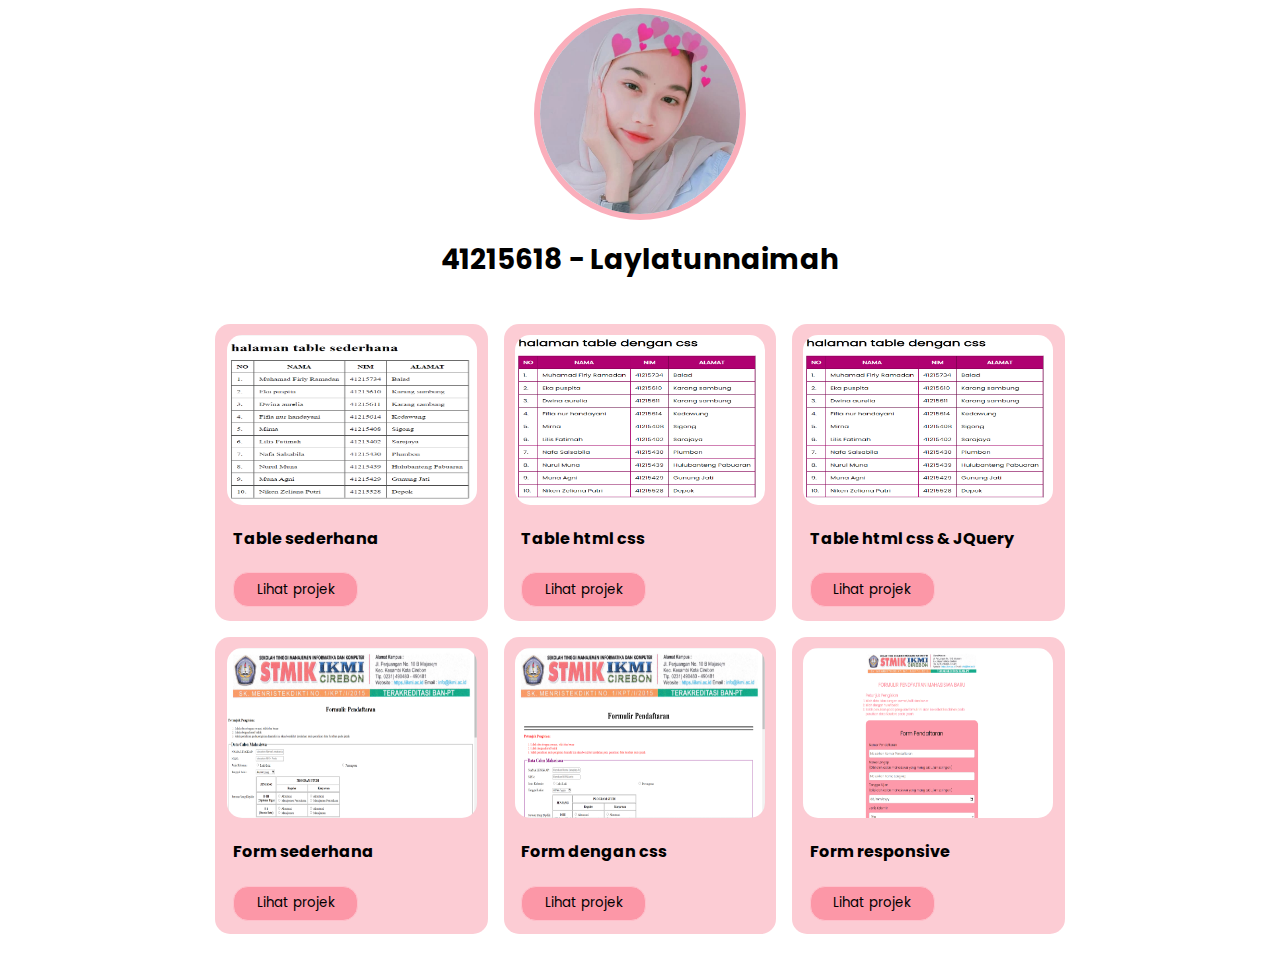
<file: index.html>
<!DOCTYPE html>
<html lang="en">
<head>
  <meta charset="UTF-8">
  <meta http-equiv="X-UA-Compatible" content="IE=edge">
  <meta name="viewport" content="width=device-width, initial-scale=1.0">
  <title>Laylatunnaimah</title>
  <link href='https://fonts.googleapis.com/css?family=Poppins' rel='stylesheet'>
  <style>
    *{
       font-family: "Poppins";
    }
    .pembungkus{
      display: flex;
      align-items: center;
      flex-direction: column;
      text-align: center;
      justify-content: space-evenly;
    }
    .profile{
      width: 200px;
      height: 200px;
      border-radius: 50%;
      border: 6px solid rgb(250, 174, 187);
      object-fit: cover;
    }
    h1{
      font-family: "Poppins";
      font-size: 28px;
    }
    .bungkus{
      width: 90%;
      height: auto;
      padding: 1rem;
      display: flex;
      align-items: center;
      justify-content: center;
      flex-wrap: wrap;
    }

    .kartu{
      width: 250px;
      height: 275px;
      background-color: rgba(250, 174, 187, 0.636);
      /* flex: 1 0 18%; */
      border-radius: 15px;
      padding: 0.7rem;
      margin: 8px;
    }
    .gambar-projek{
      width: 100%;
      height: 170px;
      border-radius: 15px;
      overflow: hidden;
      object-fit: cover;
    
    }
    .gambar-projek img:hover{
      rotate: 10deg;
      scale: 120%;
    }
    .gambar-projek img{
      width: 100%;
      height: 170px;
      transition: all;
      transition-duration: 500ms;
    }

    .body{
      width: 100%;
      padding: 0 0.4rem 0 0.4rem;
      display: block;
      text-align: left;
      
    }

    .body button {
      width: 50%;
      border-radius: 15px ;
      height: 35px;
      border: 1px solid pink;
      background-color: rgb(252, 151, 167);
    }

    .body button:hover{
      background-color: rgb(245, 131, 150);
    }
    
    </style>
</head>
<body>
  <div class="pembungkus">
    <img class="profile" src="./image.jpeg" alt="image">
    <h1>41215618 - Laylatunnaimah</h1>
    <div class="bungkus">
      <div class="kartu">
        <div class="gambar-projek">
          <img src="./img/table_sederhana.png" alt="">
        </div>
        <div class="body">
          <h4 align="left">
            Table sederhana
          </h4>
          <button onclick="document.location.href = './p03/table.html'">Lihat projek</button>
        </div>
      </div>
      <div class="kartu">
        <div class="gambar-projek">
          <img src="./img/table_css.png" alt="">
        </div>
        <div class="body">
          <h4 align="left">
            Table html css
          </h4>
          <button onclick="document.location.href = './p03/table_css.html'">Lihat projek</button>
        </div>
      </div>
      <div class="kartu">
        <div class="gambar-projek">
          <img src="./img/table_css.png" alt="">
        </div>
        <div class="body">
          <h4 align="left">
            Table html css & JQuery
          </h4>
          <button onclick="document.location.href = './p03/table_jquery.html'">Lihat projek</button>
        </div>
      </div>
      <div class="kartu">
        <div class="gambar-projek">
          <img src="./img/form_sederhana.png" alt="">
        </div>
        <div class="body">
          <h4 align="left">
            Form sederhana
          </h4>
          <button onclick="document.location.href = './p04/form.html'">Lihat projek</button>
        </div>
      </div>
      <div class="kartu">
        <div class="gambar-projek">
          <img src="./img/form_css.png" alt="">
        </div>
        <div class="body">
          <h4 align="left">
            Form dengan css
          </h4>
          <button onclick="document.location.href = './p04/form_css.html'">Lihat projek</button>
        </div>
      </div>
      <div class="kartu">
        <div class="gambar-projek">
          <img src="./img/form_responsive.png" alt="">
        </div>
        <div class="body">
          <h4 align="left">
            Form responsive
          </h4>
          <button onclick="document.location.href = './p04/form_responsive.html'">Lihat projek</button>
        </div>
      </div>
    </div>
  </div>
</body>
</html>
</file>
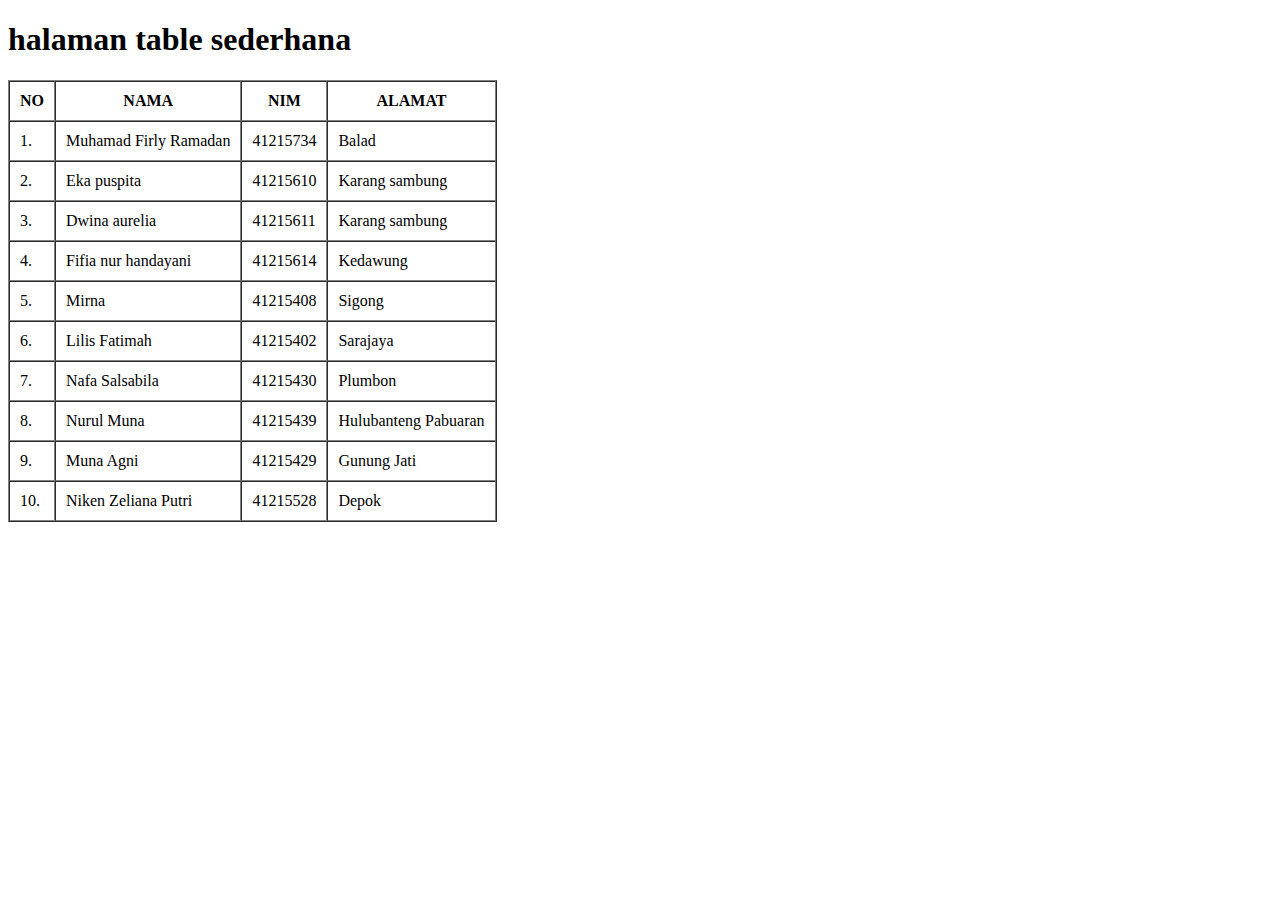
<file: p03/table.html>
<!DOCTYPE html>
<html lang="en">
<head>
    <meta charset="UTF-8">
    <meta http-equiv="X-UA-Compatible" content="IE=edge">
    <meta name="viewport" content="width=device-width, initial-scale=1.0">
    <title>Document</title>
</head>
<body>
    <h1>halaman table sederhana</h1>
    <table border="1" cellpadding="10" cellspacing="0">
        <tr>
            <th>NO</th>
            <th>NAMA</th>
            <th>NIM</th>
            <th>ALAMAT</th>
        </tr>
        <tr>
            <td>1.</td>
            <td>Muhamad Firly Ramadan</td>
            <td>41215734</td>
            <td>Balad</td>
        </tr>
        <tr>
            <td>2.</td>
            <td>Eka puspita</td>
            <td>41215610</td>
            <td>Karang sambung</td>
        </tr>
        <tr>
            <td>3.</td>
            <td>Dwina aurelia</td>
            <td>41215611</td>
            <td>Karang sambung</td>
        </tr>
        <tr>
            <td>4.</td>
            <td>Fifia nur handayani</td>
            <td>41215614</td>
            <td>Kedawung</td>
        </tr>
        <tr>
            <td>5.</td>
            <td>Mirna</td>
            <td>41215408</td>
            <td>Sigong</td>
        </tr>
        <tr>
            <td>6.</td>
            <td>Lilis Fatimah</td>
            <td>41215402</td>
            <td>Sarajaya</td>
        </tr>
        <tr>
            <td>7.</td>
            <td>Nafa Salsabila</td>
            <td>41215430</td>
            <td>Plumbon</td>
        </tr>
        <tr>
            <td>8.</td>
            <td>Nurul Muna</td>
            <td>41215439</td>
            <td>Hulubanteng Pabuaran</td>
        </tr>
        <tr>
            <td>9.</td>
            <td>Muna Agni</td>
            <td>41215429</td>
            <td>Gunung Jati</td>
        </tr>
        <tr>
            <td>10.</td>
            <td>Niken Zeliana Putri</td>
            <td>41215528</td>
            <td>Depok</td>
        </tr>
    </table>
</body>
</html>
</file>
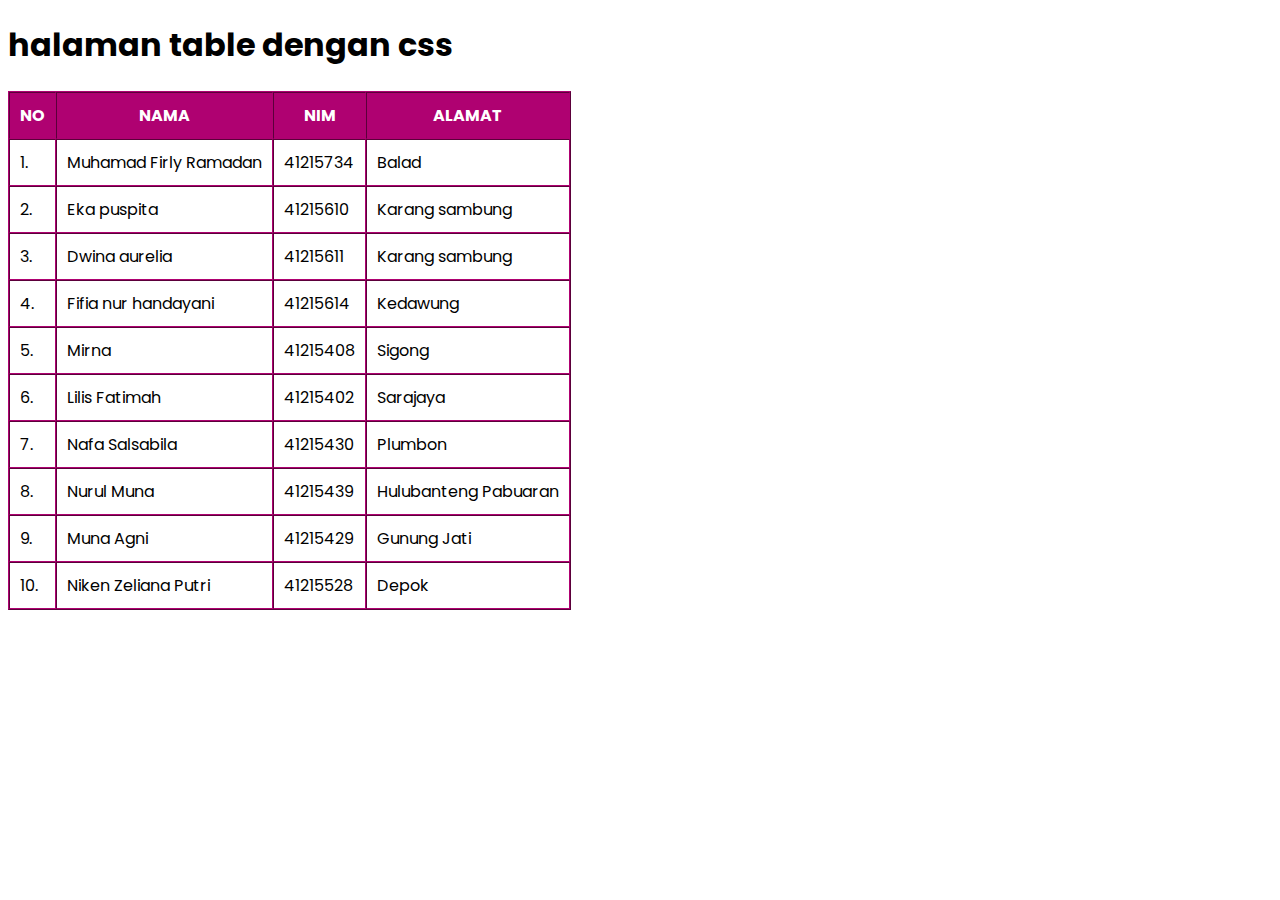
<file: p03/table_css.html>
<!DOCTYPE html>
<html lang="en">
<head>
    <meta charset="UTF-8">
    <meta http-equiv="X-UA-Compatible" content="IE=edge">
    <meta name="viewport" content="width=device-width, initial-scale=1.0">
    <title>Document</title>
    <link href='https://fonts.googleapis.com/css?family=Poppins' rel='stylesheet'>
    <style>
        th{
            background-color: #AF0171;
            color:white;
        }
        td:hover{
            background-color: #EEE3CB;
            cursor: pointer;
            user-select: none;
        }
        body{
            font-family: "Poppins";
        }
        table{
            border-color: #AF0171;
        }
    </style>
</head>
<body>
    <h1>halaman table dengan css</h1>
    <table border="1" cellpadding="10" cellspacing="0">
        <tr>
            <th>NO</th>
            <th>NAMA</th>
            <th>NIM</th>
            <th>ALAMAT</th>
        </tr>
        <tr>
            <td>1.</td>
            <td>Muhamad Firly Ramadan</td>
            <td>41215734</td>
            <td>Balad</td>
        </tr>
        <tr>
            <td>2.</td>
            <td>Eka puspita</td>
            <td>41215610</td>
            <td>Karang sambung</td>
        </tr>
        <tr>
            <td>3.</td>
            <td>Dwina aurelia</td>
            <td>41215611</td>
            <td>Karang sambung</td>
        </tr>
        <tr>
            <td>4.</td>
            <td>Fifia nur handayani</td>
            <td>41215614</td>
            <td>Kedawung</td>
        </tr>
        <tr>
            <td>5.</td>
            <td>Mirna</td>
            <td>41215408</td>
            <td>Sigong</td>
        </tr>
        <tr>
            <td>6.</td>
            <td>Lilis Fatimah</td>
            <td>41215402</td>
            <td>Sarajaya</td>
        </tr>
        <tr>
            <td>7.</td>
            <td>Nafa Salsabila</td>
            <td>41215430</td>
            <td>Plumbon</td>
        </tr>
        <tr>
            <td>8.</td>
            <td>Nurul Muna</td>
            <td>41215439</td>
            <td>Hulubanteng Pabuaran</td>
        </tr>
        <tr>
            <td>9.</td>
            <td>Muna Agni</td>
            <td>41215429</td>
            <td>Gunung Jati</td>
        </tr>
        <tr>
            <td>10.</td>
            <td>Niken Zeliana Putri</td>
            <td>41215528</td>
            <td>Depok</td>
        </tr>
    </table>
</body>
</html>
</file>
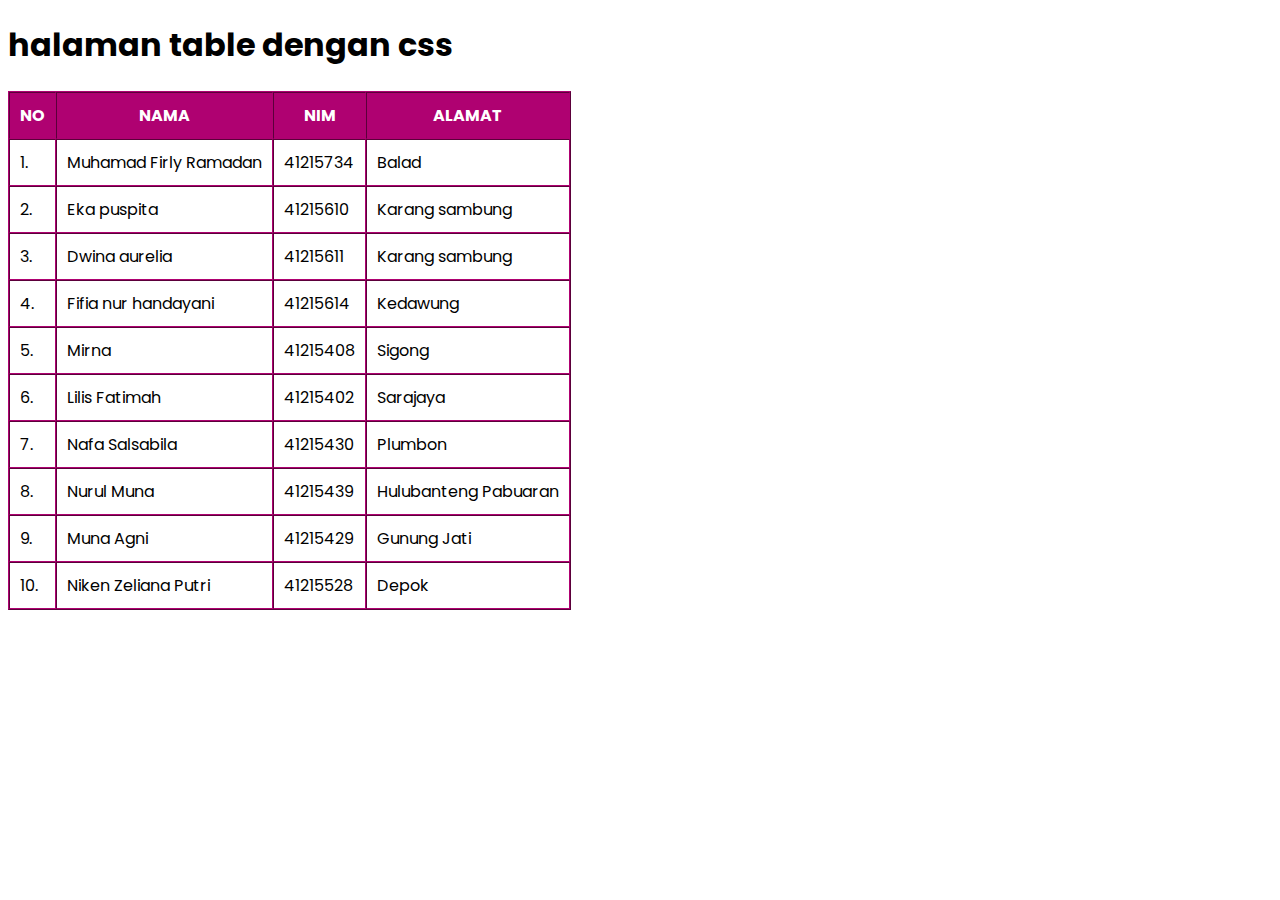
<file: p03/table_jquery.html>
<!DOCTYPE html>
<html lang="en">
<head>
    <meta charset="UTF-8">
    <meta http-equiv="X-UA-Compatible" content="IE=edge">
    <meta name="viewport" content="width=device-width, initial-scale=1.0">
    <title>Document</title>
    <link href='https://fonts.googleapis.com/css?family=Poppins' rel='stylesheet'>
    <style>
        th{
            background-color: #AF0171;
            color:white;
        }
        td:hover{
            background-color: #EEE3CB;
            cursor: pointer;
            user-select: none;
        }
        body{
            font-family: "Poppins";
        }
        table{
            border-color: #AF0171;
        }
    </style>
</head>
<body>
    <h1>halaman table dengan css</h1>
    <table border="1" cellpadding="10" cellspacing="0">
        <tr>
            <th>NO</th>
            <th>NAMA</th>
            <th>NIM</th>
            <th>ALAMAT</th>
        </tr>
        <tr>
            <td>1.</td>
            <td>Muhamad Firly Ramadan</td>
            <td>41215734</td>
            <td>Balad</td>
        </tr>
        <tr>
            <td>2.</td>
            <td>Eka puspita</td>
            <td>41215610</td>
            <td>Karang sambung</td>
        </tr>
        <tr>
            <td>3.</td>
            <td>Dwina aurelia</td>
            <td>41215611</td>
            <td>Karang sambung</td>
        </tr>
        <tr>
            <td>4.</td>
            <td>Fifia nur handayani</td>
            <td>41215614</td>
            <td>Kedawung</td>
        </tr>
        <tr>
            <td>5.</td>
            <td>Mirna</td>
            <td>41215408</td>
            <td>Sigong</td>
        </tr>
        <tr>
            <td>6.</td>
            <td>Lilis Fatimah</td>
            <td>41215402</td>
            <td>Sarajaya</td>
        </tr>
        <tr>
            <td>7.</td>
            <td>Nafa Salsabila</td>
            <td>41215430</td>
            <td>Plumbon</td>
        </tr>
        <tr>
            <td>8.</td>
            <td>Nurul Muna</td>
            <td>41215439</td>
            <td>Hulubanteng Pabuaran</td>
        </tr>
        <tr>
            <td>9.</td>
            <td>Muna Agni</td>
            <td>41215429</td>
            <td>Gunung Jati</td>
        </tr>
        <tr>
            <td>10.</td>
            <td>Niken Zeliana Putri</td>
            <td>41215528</td>
            <td>Depok</td>
        </tr>
    </table>
    <script src="https://code.jquery.com/jquery-3.6.1.slim.min.js" integrity="sha256-w8CvhFs7iHNVUtnSP0YKEg00p9Ih13rlL9zGqvLdePA=" crossorigin="anonymous"></script>
    <script>
        $(document).ready(function(){
            $("td").click(function(){
                let isi=$(this).text()
                alert(isi)

                let yakin=confirm("apakah kamu ingin mengedit data ini?")
                if(!yakin){
                    alert("anda tidak ingin mengeditnya,terimakasih")
                    return false
                }
                let isibaru=prompt("masukkan isi baru")
                if(isibaru==""|| isibaru==null){
                    alert("inputan tidak boleh kosong")
                    return false
                }

                isi=isibaru
                alert("sukses update data")
            })
        })
    </script>
</body>
</html>
</file>
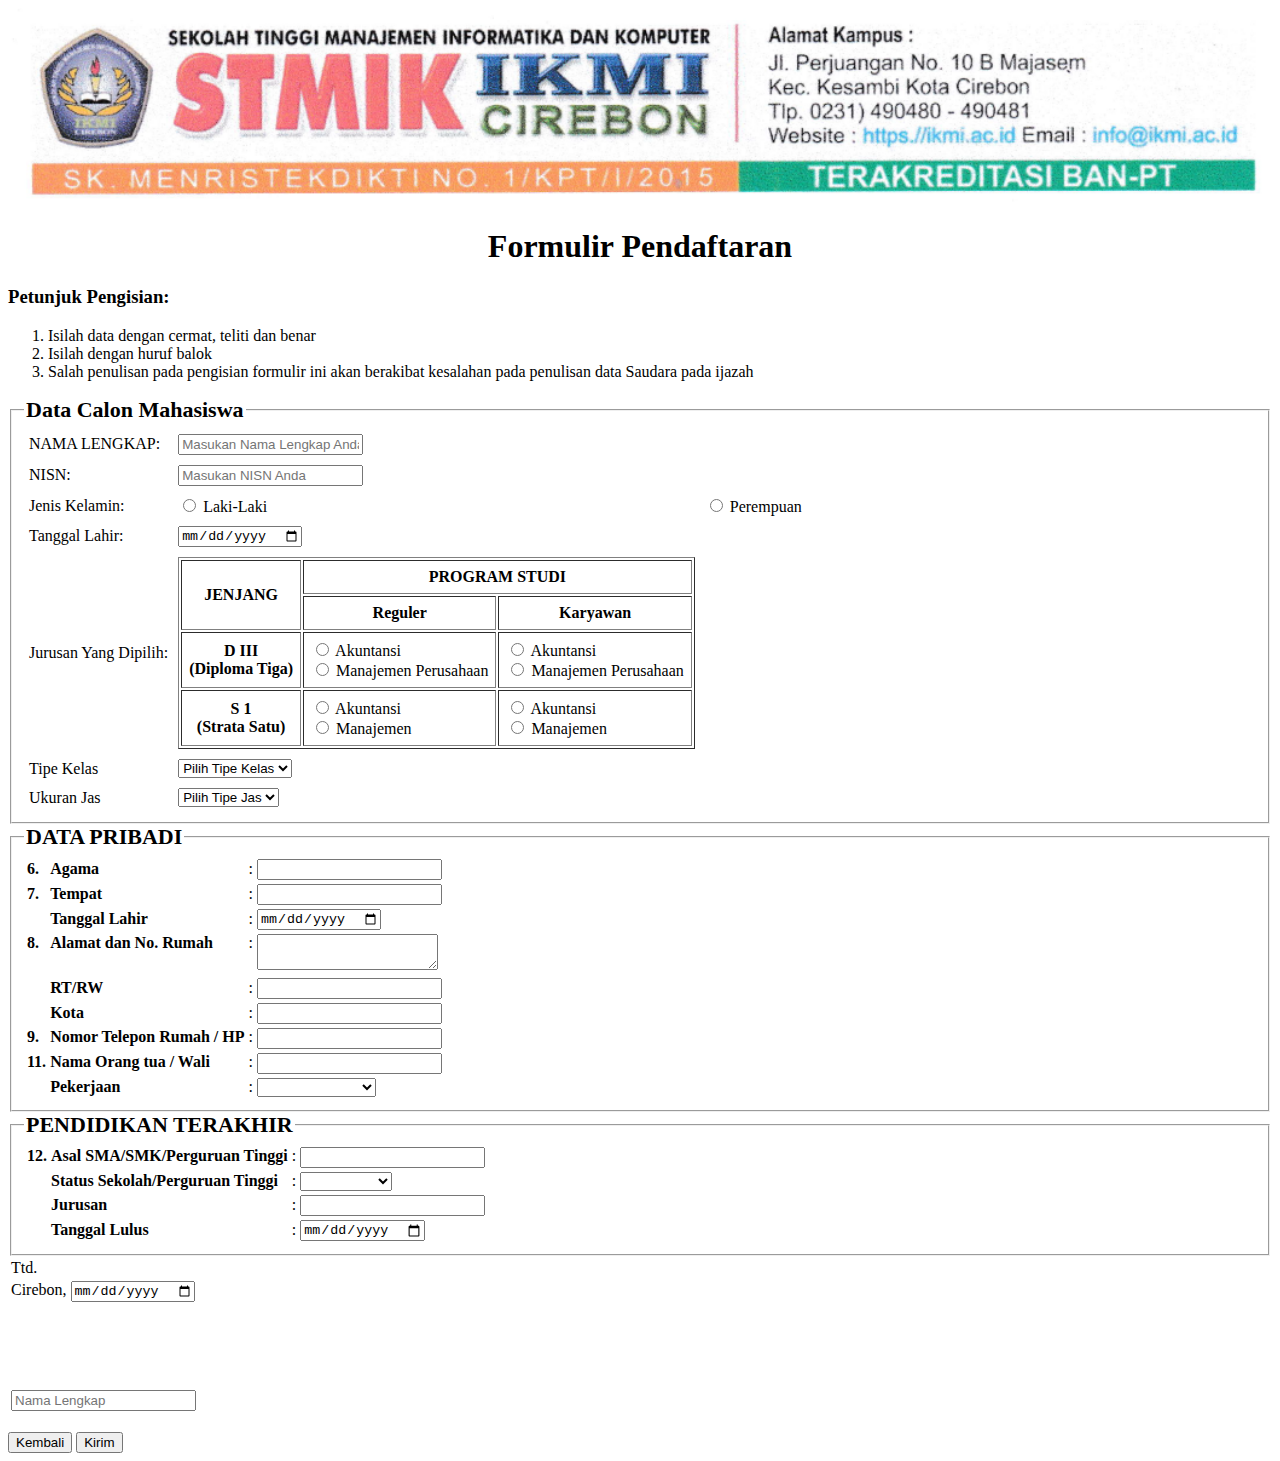
<file: p04/form.html>
<!DOCTYPE html>
<html lang="en">
<head>
    <meta charset="UTF-8">
    <meta http-equiv="X-UA-Compatible" content="IE=edge">
    <meta name="viewport" content="width=device-width, initial-scale=1.0">
    <title>Document</title>
    <style>
        img{
            width: 100%;
        }
        legend{
            font-weight: bold;
            font-size: 22px;
        }
    </style>
</head>
<body>
    <img src="./logo ikmi.png" alt="">
    <h1 align="center">Formulir Pendaftaran</h1>
    <h3>Petunjuk Pengisian:</h3>
    <ol>
		<li>Isilah data dengan cermat, teliti dan benar</li>
		<li>Isilah dengan huruf balok</li>
		<li>Salah penulisan pada pengisian formulir ini akan berakibat kesalahan pada penulisan data Saudara pada ijazah</li>
	</ol>
    <fieldset>
        <legend>Data Calon Mahasiswa</legend>
        <table cellpadding="5" border="0" cellspacing="0">
            <tr>
                <td>NAMA LENGKAP:</td>
                <td>
                    <input placeholder="Masukan Nama Lengkap Anda" type="text" name="" id="">
                </td>
            </tr>
            <tr>
                <td>NISN:</td>
                <td>
                    <input placeholder="Masukan NISN Anda" type="text" name="" id="">
                </td>
            </tr>
            <tr>
                <td>Jenis Kelamin:</td>
                <td>
                    <input type="radio" name="" id="">
                    <label for="Laki-Laki">Laki-Laki</label>
                </td>
                <td>
                    <input type="radio" name="" id="">
                    <label for="Perempuan">Perempuan</label>
                </td>
            </tr>
            <tr>
                <td>Tanggal Lahir:</td>
                <td>
                    <input type="date" name="" id="">
                </td>
            </tr>
            <tr>
                <td>Jurusan Yang Dipilih:</td>
                <td>
                    <table border="1" cellpadding="7">
                        <thead>
                            <tr>
                                <th rowspan="2">JENJANG</th>
                                <th colspan="2">PROGRAM STUDI</th>
                            </tr>
                            <tr>
                                <th>Reguler</th>
                                <th>Karyawan</th>
                            </tr>
                        </thead>
                        <tbody>
                            <tr>
                                <th>
                                    D III <br>
                                    (Diploma Tiga)
                                </th>
                                <td>
                                    <input type="radio" name="jenjang" value="Akuntansi Reguler D3"> Akuntansi <br>
                                    <input type="radio" name="jenjang" value="Manajemen Perusahaan Reguler D3"> Manajemen Perusahaan
                                </td>
                                <td>
                                    <input type="radio" name="jenjang" value="Akuntansi Karyawan D3"> Akuntansi <br>
                                    <input type="radio" name="jenjang" value="Manajemen Perusahaan Karyawan D3"> Manajemen Perusahaan
                                </td>
                            </tr>
                            <tr>
                                <th>
                                    S 1 <br>
                                    (Strata Satu)
                                </th>
                                <td>
                                    <input type="radio" name="jenjang" value="Akuntansi Reguler S1"> Akuntansi <br>
                                    <input type="radio" name="jenjang" value="Manajemen Reguler S1"> Manajemen
                                </td>
                                <td>
                                    <input type="radio" name="jenjang" value="Akuntansi Karyawan S1 "> Akuntansi <br>
                                    <input type="radio" name="jenjang" value="Manajemen Karyawan S1 "> Manajemen
                                </td>
                            </tr>
                        </tbody>
                    </table>
                </td>
            </tr>
            <tr>
                <td>Tipe Kelas</td>
                <td>
                    <select name="" id="">
                        <option value="0">Pilih Tipe Kelas</option>
                        <option value="Pagi">Pagi</option>
                        <option value="Sore">Sore</option>
                    </select>
                </td>
            </tr>
            <tr>
                <td>Ukuran Jas</td>
                <td>
                    <select name="" id="">
                        <option value="0">Pilih Tipe Jas</option>
                        <option value="S">S</option>
                        <option value="M">M</option>
                        <option value="L">L</option>
                        <option value="XL">XL</option>
                        <option value="XXL">XXL</option>
                    </select>
                </td>
            </tr>
        </table>
    </fieldset>
    <fieldset>
        <legend><b>DATA PRIBADI</b></legend>
        <table>
            <tbody><tr>
                <th align="left" width="5">6.</th>
                <th align="left">Agama</th>
                <td>:</td>
                <td><input type="text" name="agama" maxlength="14"></td>
            </tr>
            <tr>
                <th align="left">7.</th>
                <th align="left">Tempat</th>
                <td>:</td>
                <td><input type="text" name="tempat_lahir" maxlength="14"></td>
            </tr>
            <tr>
                <th></th>
                <th align="left">Tanggal Lahir</th>
                <td>:</td>
                <td><input type="date" name="tanggal_lahir"></td>
            </tr>
            <tr>
                <th align="left" valign="top">8.</th>
                <th align="left" valign="top">Alamat dan No. Rumah</th>
                <td valign="top">:</td>
                <td><textarea name="alamat"></textarea></td>
            </tr>
            <tr>
                <th></th>
                <th align="left">RT/RW</th>
                <td>:</td>
                <td><input type="text" name="rtrw" maxlength="10"></td>
            </tr>
            <tr>
                <th></th>
                <th align="left">Kota</th>
                <td>:</td>
                <td><input type="text" name="kota" maxlength="6"></td>
            </tr>
           
            <tr>
                <th align="left" valign="top">9.</th>
                <th align="left" valign="top">Nomor Telepon Rumah / HP</th>
                <td valign="top">:</td>
                <td valign="top"><input type="text" name="no_telp" maxlength="15"></td>
            </tr>
        
        
            <tr>
                <th align="left" valign="top">11.</th>
                <th align="left" valign="top">Nama Orang tua / Wali</th>
                <td valign="top">:</td>
                <td valign="top"><input type="text" name="namaOrtuWali" maxlength="30"></td>
            </tr>
            <tr>
                <th></th>
                <th align="left" valign="top">Pekerjaan</th>
                <td valign="top">:</td>
                <td>
                    <select name="pekerjaanOrtuWali">
                        <option value=""></option>
                        <option value="PNS/TNI/POLRI">PNS/TNI/POLRI</option>
                        <option value="Swasta">Swasta</option>
                        <option value="Wiraswasta">Wiraswasta</option>
                        <option value="Lain-lain">Lain-lain</option>
                    </select>
                </td>
            </tr>
        </tbody></table>
    </fieldset>
    <fieldset>
        <legend><b>PENDIDIKAN TERAKHIR</b></legend>
        <table>
            <tbody><tr>
                <th align="left" valign="top" width="5">12. </th>
                <th align="left" valign="top">Asal SMA/SMK/Perguruan Tinggi</th>
                <td valign="top">:</td>
                <td valign="top"><input type="text" name="asal_sekolah" maxlength="14"></td>
            </tr>
            <tr>
                <th></th>
                <th align="left">Status Sekolah/Perguruan Tinggi</th>
                <td valign="top">:</td>
                <td valign="top">
                    <select name="status_sekolah">
                        <option value=""></option>
                        <option value="Negeri">Negeri</option>
                        <option value="Swasta">Swasta</option>
                        <option value="Luar Negeri">Luar Negeri</option>
                    </select>
                </td>
            </tr>
            <tr>
                <th></th>
                <th align="left">Jurusan</th>
                <td>:</td>
                <td><input type="text" name="jurusan" maxlength="14"></td>
            </tr>
            
            <tr>
                <th></th>
                <th align="left">Tanggal Lulus</th>
                <td>:</td>
                <td><input type="date" name="tgl_lulus"></td>
            </tr>
        </tbody></table>
    </fieldset>
    <table>
        <tbody><tr>
            <td>Ttd.</td>
        </tr>
        <tr>
            <td>Cirebon, <input type="date" name="tgl_ttd"></td>
        </tr>
        <tr>
            <td height="80px"></td>
        </tr>
        <tr>
            <td><input type="text" name="" placeholder="Nama Lengkap"></td>
        </tr>
    </tbody></table>
    <br>
    <button type="button" onclick="document.location.href = '../'">Kembali</button>
    <button type="submit">Kirim</button>
</body>
</html>
</file>
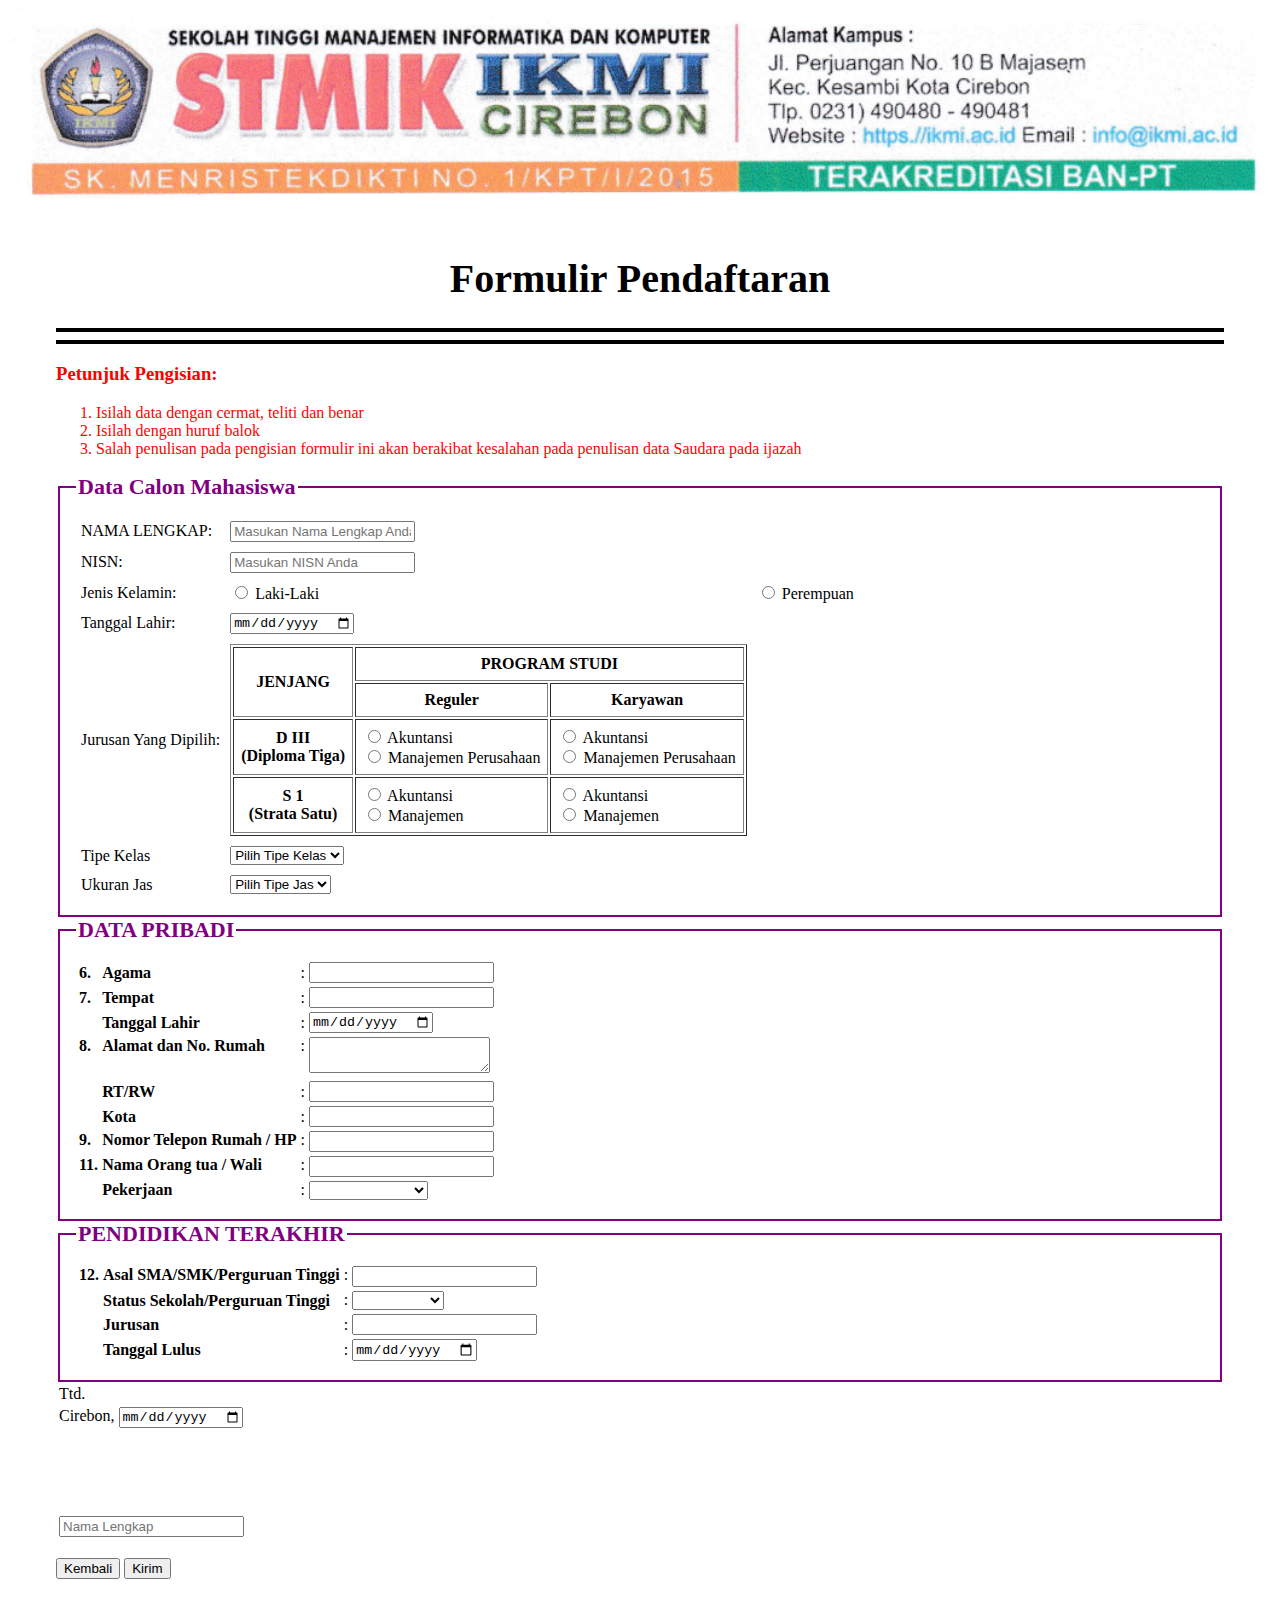
<file: p04/form_css.html>
<!DOCTYPE html>
<html lang="en">
<head>
    <meta charset="UTF-8">
    <meta http-equiv="X-UA-Compatible" content="IE=edge">
    <meta name="viewport" content="width=device-width, initial-scale=1.0">
    <title>Document</title>
    <style>
        img{
            width: 100%;
        }
        legend{
            color: purple;
            font-weight: bold;
            font-size: 22px;
        }
        div{
            margin: 3rem;
        }
        h3, ol{
            color:red;
        }
        h1{
            font-size: 40px;
        }
        fieldset{
            
            padding: 1rem;
            border: 2px solid purple;
        }
        hr{
            border: 2px double black;
        }
        </style>
</head>
<body>
    <img src="./logo ikmi.png" alt="">
    <div>
        <h1 align="center">Formulir Pendaftaran</h1>
        <hr>
        <hr>
        <h3>Petunjuk Pengisian:</h3>
        <ol>
            <li>Isilah data dengan cermat, teliti dan benar</li>
            <li>Isilah dengan huruf balok</li>
            <li>Salah penulisan pada pengisian formulir ini akan berakibat kesalahan pada penulisan data Saudara pada ijazah</li>
        </ol>
        <fieldset>
            <legend>Data Calon Mahasiswa</legend>
            <table cellpadding="5" border="0" cellspacing="0">
                <tr>
                    <td>NAMA LENGKAP:</td>
                    <td>
                        <input placeholder="Masukan Nama Lengkap Anda" type="text" name="" id="">
                    </td>
                </tr>
                <tr>
                    <td>NISN:</td>
                    <td>
                        <input placeholder="Masukan NISN Anda" type="text" name="" id="">
                    </td>
                </tr>
                <tr>
                    <td>Jenis Kelamin:</td>
                    <td>
                        <input type="radio" name="" id="">
                        <label for="Laki-Laki">Laki-Laki</label>
                    </td>
                    <td>
                        <input type="radio" name="" id="">
                        <label for="Perempuan">Perempuan</label>
                    </td>
                </tr>
                <tr>
                    <td>Tanggal Lahir:</td>
                    <td>
                        <input type="date" name="" id="">
                    </td>
                </tr>
                <tr>
                    <td>Jurusan Yang Dipilih:</td>
                    <td>
                        <table border="1" cellpadding="7">
                            <thead>
                                <tr>
                                    <th rowspan="2">JENJANG</th>
                                    <th colspan="2">PROGRAM STUDI</th>
                                </tr>
                                <tr>
                                    <th>Reguler</th>
                                    <th>Karyawan</th>
                                </tr>
                            </thead>
                            <tbody>
                                <tr>
                                    <th>
                                        D III <br>
                                        (Diploma Tiga)
                                    </th>
                                    <td>
                                        <input type="radio" name="jenjang" value="Akuntansi Reguler D3"> Akuntansi <br>
                                        <input type="radio" name="jenjang" value="Manajemen Perusahaan Reguler D3"> Manajemen Perusahaan
                                    </td>
                                    <td>
                                        <input type="radio" name="jenjang" value="Akuntansi Karyawan D3"> Akuntansi <br>
                                        <input type="radio" name="jenjang" value="Manajemen Perusahaan Karyawan D3"> Manajemen Perusahaan
                                    </td>
                                </tr>
                                <tr>
                                    <th>
                                        S 1 <br>
                                        (Strata Satu)
                                    </th>
                                    <td>
                                        <input type="radio" name="jenjang" value="Akuntansi Reguler S1"> Akuntansi <br>
                                        <input type="radio" name="jenjang" value="Manajemen Reguler S1"> Manajemen
                                    </td>
                                    <td>
                                        <input type="radio" name="jenjang" value="Akuntansi Karyawan S1 "> Akuntansi <br>
                                        <input type="radio" name="jenjang" value="Manajemen Karyawan S1 "> Manajemen
                                    </td>
                                </tr>
                            </tbody>
                        </table>
                    </td>
                </tr>
                <tr>
                    <td>Tipe Kelas</td>
                    <td>
                        <select name="" id="">
                            <option value="0">Pilih Tipe Kelas</option>
                            <option value="Pagi">Pagi</option>
                            <option value="Sore">Sore</option>
                        </select>
                    </td>
                </tr>
                <tr>
                    <td>Ukuran Jas</td>
                    <td>
                        <select name="" id="">
                            <option value="0">Pilih Tipe Jas</option>
                            <option value="S">S</option>
                            <option value="M">M</option>
                            <option value="L">L</option>
                            <option value="XL">XL</option>
                            <option value="XXL">XXL</option>
                        </select>
                    </td>
                </tr>
            </table>
        </fieldset>
        <fieldset>
            <legend><b>DATA PRIBADI</b></legend>
            <table>
                <tbody><tr>
                    <th align="left" width="5">6.</th>
                    <th align="left">Agama</th>
                    <td>:</td>
                    <td><input type="text" name="agama" maxlength="14"></td>
                </tr>
                <tr>
                    <th align="left">7.</th>
                    <th align="left">Tempat</th>
                    <td>:</td>
                    <td><input type="text" name="tempat_lahir" maxlength="14"></td>
                </tr>
                <tr>
                    <th></th>
                    <th align="left">Tanggal Lahir</th>
                    <td>:</td>
                    <td><input type="date" name="tanggal_lahir"></td>
                </tr>
                <tr>
                    <th align="left" valign="top">8.</th>
                    <th align="left" valign="top">Alamat dan No. Rumah</th>
                    <td valign="top">:</td>
                    <td><textarea name="alamat"></textarea></td>
                </tr>
                <tr>
                    <th></th>
                    <th align="left">RT/RW</th>
                    <td>:</td>
                    <td><input type="text" name="rtrw" maxlength="10"></td>
                </tr>
                <tr>
                    <th></th>
                    <th align="left">Kota</th>
                    <td>:</td>
                    <td><input type="text" name="kota" maxlength="6"></td>
                </tr>
               
                <tr>
                    <th align="left" valign="top">9.</th>
                    <th align="left" valign="top">Nomor Telepon Rumah / HP</th>
                    <td valign="top">:</td>
                    <td valign="top"><input type="text" name="no_telp" maxlength="15"></td>
                </tr>
            
            
                <tr>
                    <th align="left" valign="top">11.</th>
                    <th align="left" valign="top">Nama Orang tua / Wali</th>
                    <td valign="top">:</td>
                    <td valign="top"><input type="text" name="namaOrtuWali" maxlength="30"></td>
                </tr>
                <tr>
                    <th></th>
                    <th align="left" valign="top">Pekerjaan</th>
                    <td valign="top">:</td>
                    <td>
                        <select name="pekerjaanOrtuWali">
                            <option value=""></option>
                            <option value="PNS/TNI/POLRI">PNS/TNI/POLRI</option>
                            <option value="Swasta">Swasta</option>
                            <option value="Wiraswasta">Wiraswasta</option>
                            <option value="Lain-lain">Lain-lain</option>
                        </select>
                    </td>
                </tr>
            </tbody></table>
        </fieldset>
        <fieldset>
            <legend><b>PENDIDIKAN TERAKHIR</b></legend>
            <table>
                <tbody><tr>
                    <th align="left" valign="top" width="5">12. </th>
                    <th align="left" valign="top">Asal SMA/SMK/Perguruan Tinggi</th>
                    <td valign="top">:</td>
                    <td valign="top"><input type="text" name="asal_sekolah" maxlength="14"></td>
                </tr>
                <tr>
                    <th></th>
                    <th align="left">Status Sekolah/Perguruan Tinggi</th>
                    <td valign="top">:</td>
                    <td valign="top">
                        <select name="status_sekolah">
                            <option value=""></option>
                            <option value="Negeri">Negeri</option>
                            <option value="Swasta">Swasta</option>
                            <option value="Luar Negeri">Luar Negeri</option>
                        </select>
                    </td>
                </tr>
                <tr>
                    <th></th>
                    <th align="left">Jurusan</th>
                    <td>:</td>
                    <td><input type="text" name="jurusan" maxlength="14"></td>
                </tr>
                
                <tr>
                    <th></th>
                    <th align="left">Tanggal Lulus</th>
                    <td>:</td>
                    <td><input type="date" name="tgl_lulus"></td>
                </tr>
            </tbody></table>
        </fieldset>
        <table>
            <tbody><tr>
                <td>Ttd.</td>
            </tr>
            <tr>
                <td>Cirebon, <input type="date" name="tgl_ttd"></td>
            </tr>
            <tr>
                <td height="80px"></td>
            </tr>
            <tr>
                <td><input type="text" name="" placeholder="Nama Lengkap"></td>
            </tr>
        </tbody></table>
        <br>
        <button type="button" onclick="document.location.href = '../'">Kembali</button>
        <button type="submit">Kirim</button>
    </div>
</body>
</html>
</file>
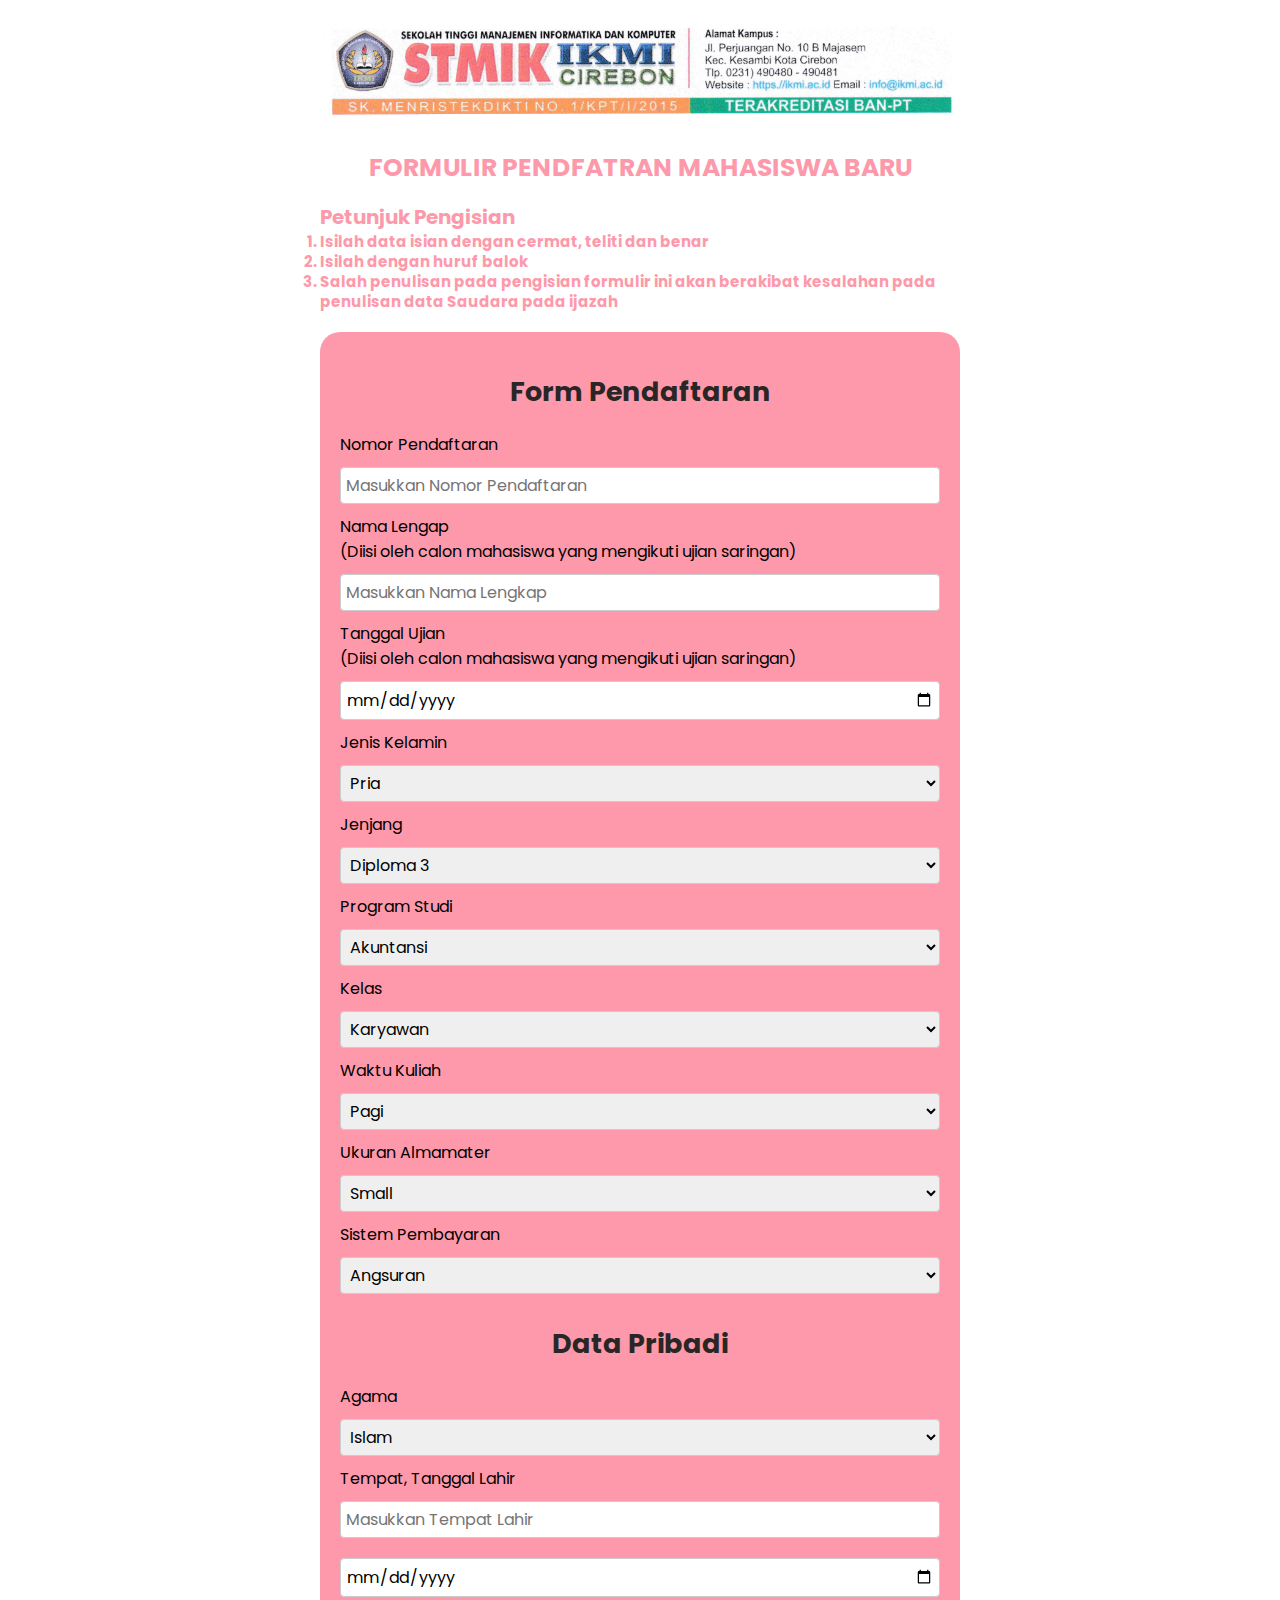
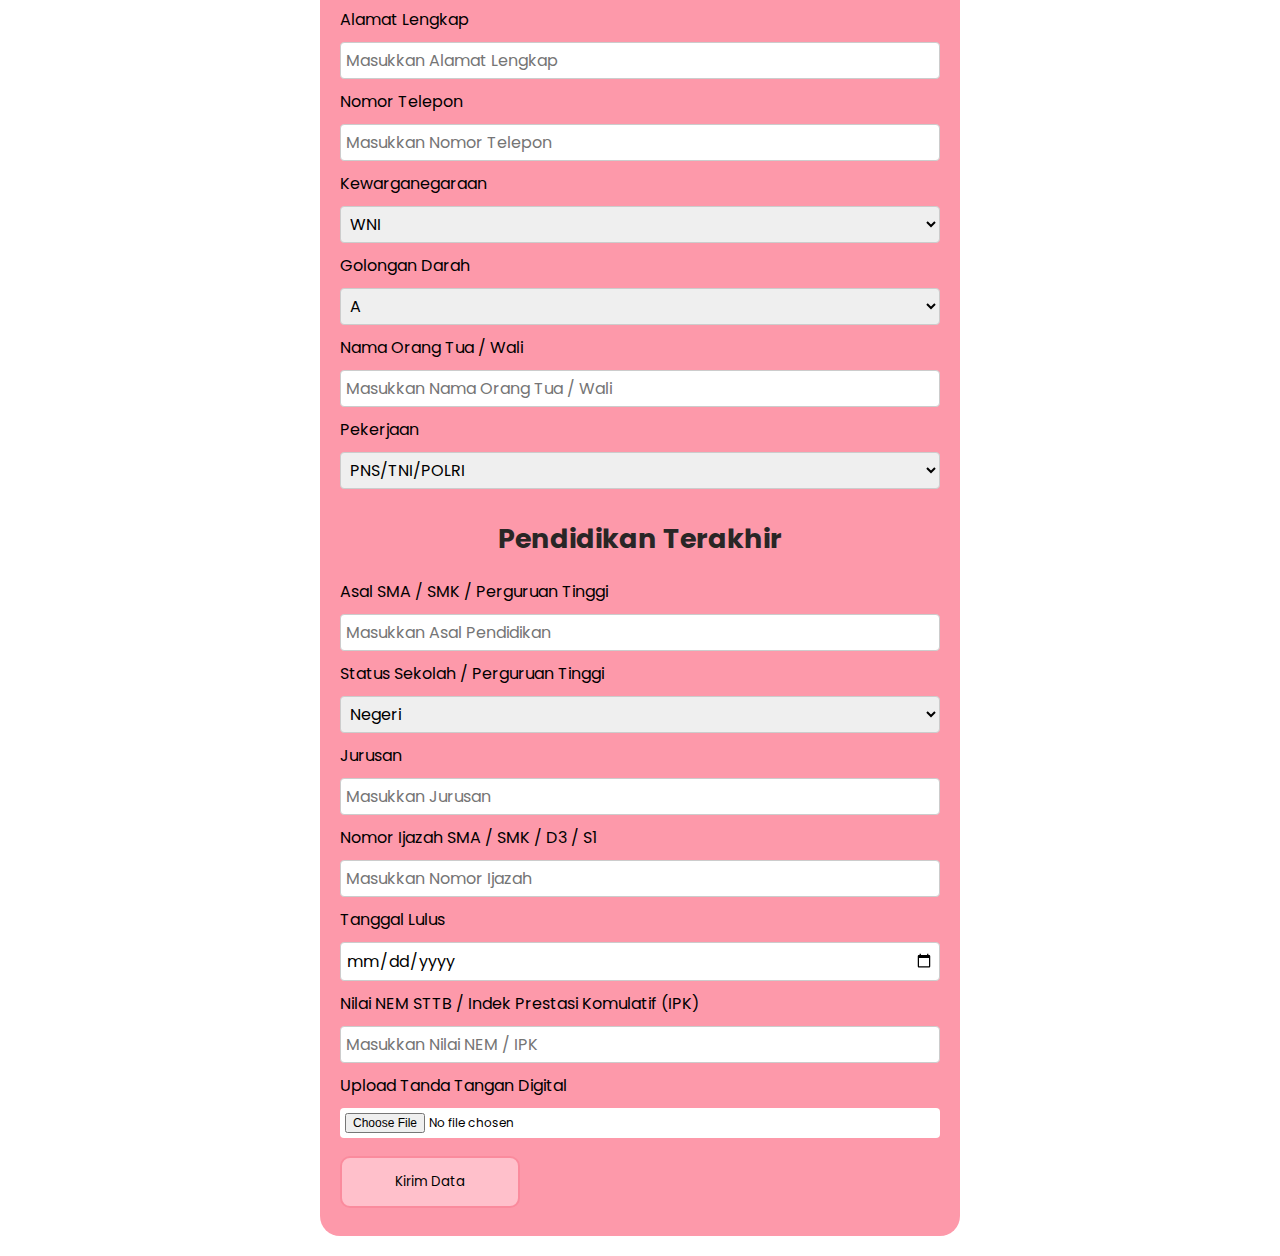
<file: p04/form_responsive.html>
<html lang="en">

<head>
    <meta charset="UTF-8">
    <meta http-equiv="X-UA-Compatible" content="IE=edge">
    <meta name="viewport" content="width=device-width, initial-scale=1.0">
    <title>Responsive forms</title>
    <link rel="stylesheet" href="laylatunnaimah.css">
</head>

<body>
    <div class="bungkus-terbesar">
        <div class="logo">
            <img src="./logo ikmi.png" width="100%" alt="logo">
        </div>
        <h1 class="nama-formulir">FORMULIR PENDFATRAN MAHASISWA BARU</h1>
        <label class="keterangan">Petunjuk Pengisian</label>
        <ol>
            <li>Isilah data isian dengan cermat, teliti dan benar</li>
            <li>Isilah dengan huruf balok</li>
            <li>Salah penulisan pada pengisian formulir ini akan berakibat kesalahan pada penulisan data Saudara pada
                ijazah</li>
        </ol>
        <div class="bungkus-kedua">
            <h2 class="keterangan-formulir">Form Pendaftaran</h2>
            <div>
                <form action="">
                    <div>
                        <label for="nomor">Nomor Pendaftaran</label>
                        <input class="input-pengguna" type="number" id="nomor" placeholder="Masukkan Nomor Pendaftaran">
                    </div>
                    <div>
                        <label for="nama">Nama Lengap</label><br>
                        <label class="isi">(Diisi oleh calon mahasiswa yang mengikuti ujian saringan)</label>
                        <input class="input-pengguna" type="text" id="nama" placeholder="Masukkan Nama Lengkap">
                    </div>
                    <div>
                        <label for="tanggalujian">Tanggal Ujian</label><br>
                        <label class="isi">(Diisi oleh calon mahasiswa yang mengikuti ujian saringan)</label>
                        <input class="input-pengguna" type="date" id="tanggalujian">
                    </div>
                    <div>
                        <label for="gender">Jenis Kelamin</label><br>
                        <select name="gender" id="gender">
                            <option value="Pria">Pria</option>
                            <option value="Wanita">Wanita</option>
                        </select>
                    </div>
                    <div>
                        <label for="jenjang">Jenjang</label>
                        <select name="jenjang" id="jenjang">
                            <option value="Diploma 3">Diploma 3</option>
                            <option value="Strata 1">Strata 1</option>
                        </select>
                    </div>
                    <div>
                        <label for="prodi">Program Studi</label>
                        <select name="prodi" id="prodi">
                            <option value="Akuntansi">Akuntansi</option>
                            <option value="Manajemen Perusahaan">Manajemen Perusahaan</option>
                            <option value="Manajemen">Manajemen</option>
                        </select>
                    </div>
                    <div>
                        <label for="kelas">Kelas</label>
                        <select name="kelas" id="kelas">
                            <option value="Karyawan">Karyawan</option>
                            <option value="Reguler">Reguler</option>
                        </select>
                    </div>
                    <div>
                        <label for="waktu kuliah">Waktu Kuliah</label>
                        <select name="waktu kuliah" id="waktu kuliah">
                            <option value="Pagi">Pagi</option>
                            <option value="Sore">Sore</option>
                            <option value="Malam">Malam</option>
                        </select>
                    </div>
                    <div>
                        <label for="ukuran almamater">Ukuran Almamater</label>
                        <select name="ukuran almamater" id="ukuran almamater">
                            <option value="Small">Small</option>
                            <option value="Medium">Medium</option>
                            <option value="Large">Large</option>
                            <option value="Extra Large">Extra Large</option>
                        </select>
                    </div>
                    <div>
                        <label for="sistem pembayaran">Sistem Pembayaran </label><br>
                        <select name="sistem pembayaran" id="sistem pembayaran">
                            <option value="Angsuran">Angsuran</option>
                            <option value="Tunai">Tunai</option>
                        </select>
                    </div>
                    <h2 class="keterangan-formulir">Data Pribadi</h2>
                    <div>
                        <label for="agama">Agama</label><br>
                        <select name="agama" id="agama">
                            <option value="Islam">Islam</option>
                            <option value="Kristen Protestan">Kristen Protestan</option>
                            <option value="Katolik">Katolik</option>
                            <option value="Hindu">Hindu</option>
                            <option value="Buddha">Buddha</option>
                            <option value="Konghucu">Konghucu</option>
                        </select>
                    </div>
                    <div>
                        <label for="ttl">Tempat, Tanggal Lahir</label>
                        <input class="input-pengguna" type="text" id="tempat" placeholder="Masukkan Tempat Lahir">
                        <input class="input-pengguna" type="date" id="ttl">
                    </div>
                    <div>
                        <label for="alamat">Alamat Lengkap</label>
                        <input class="input-pengguna" type="text" id="alamat" placeholder="Masukkan Alamat Lengkap">
                    </div>
                    <div>
                        <label for="telepon">Nomor Telepon</label>
                        <input class="input-pengguna" type="tel" id="telepon" placeholder="Masukkan Nomor Telepon">
                    </div>
                    <div>
                        <label for="kwg">Kewarganegaraan</label>
                        <select name="kwg" id="kwg">
                            <option value="WNI">WNI</option>
                            <option value="WNA">WNA</option>
                        </select>
                    </div>
                    <div>
                        <label for="goldar">Golongan Darah</label>
                        <select name="goldar" id="goldar">
                            <option value="A">A</option>
                            <option value="B">B</option>
                            <option value="AB">AB</option>
                            <option value="O">O</option>
                        </select>
                    </div>
                    <div>
                        <label for="namaortu">Nama Orang Tua / Wali</label>
                        <input class="input-pengguna" type="text" id="namaortu" placeholder="Masukkan Nama Orang Tua / Wali">
                    </div>
                    <div>
                        <label for="pekerjaan">Pekerjaan</label>
                        <select name="pekerjaan" id="pekerjaan">
                            <option value="PNS/TNI/POLRI">PNS/TNI/POLRI</option>
                            <option value="Swasta">Swasta</option>
                            <option value="Wiraswasta">Wiraswasta</option>
                            <option value="Lain-Lain">Lain-Lain</option>
                        </select>
                    </div>
                    <h2 class="keterangan-formulir">Pendidikan Terakhir</h2>
                    <div>
                        <label for="asalpendidikan">Asal SMA / SMK / Perguruan Tinggi</label>
                        <input class="input-pengguna" type="text" id="asalpendidikan" placeholder="Masukkan Asal Pendidikan">
                    </div>
                    <div>
                        <label for="status sekolah">Status Sekolah / Perguruan Tinggi</label>
                        <select name="status sekolah" id="pekerjaan">
                            <option value="Negeri">Negeri</option>
                            <option value="Swasta">Swasta</option>
                            <option value="Luar Negeri">Luar Negeri</option>
                        </select>
                    </div>
                    <div>
                        <label for="jurusan">Jurusan</label>
                        <input class="input-pengguna" type="text" id="jurusan" placeholder="Masukkan Jurusan">
                    </div>
                    <div>
                        <label for="nomorijazah">Nomor Ijazah SMA / SMK / D3 / S1</label>
                        <input class="input-pengguna" type="number" id="nomorijazah" placeholder="Masukkan Nomor Ijazah">
                    </div>
                    <div>
                        <label for="tanggal lulus">Tanggal Lulus</label>
                        <input class="input-pengguna" type="date" id="tanggal lulus">
                    </div>
                    <div>
                        <label for="nilai nem">Nilai NEM STTB / Indek Prestasi Komulatif (IPK)</label>
                        <input class="input-pengguna" type="number" id="nilai nem" placeholder="Masukkan Nilai NEM / IPK">
                    </div>
                    <div>
                        <label for="ttd">Upload Tanda Tangan Digital</label><br>
                        <input class="input-pengguna" type="file" id="ttd">
                    </div>
                    <div>
                        <button type="submit">Kirim Data</button>
                    </div>
                </form>
            </div>
        </div>
    </div>

</body>

</html>
</file>
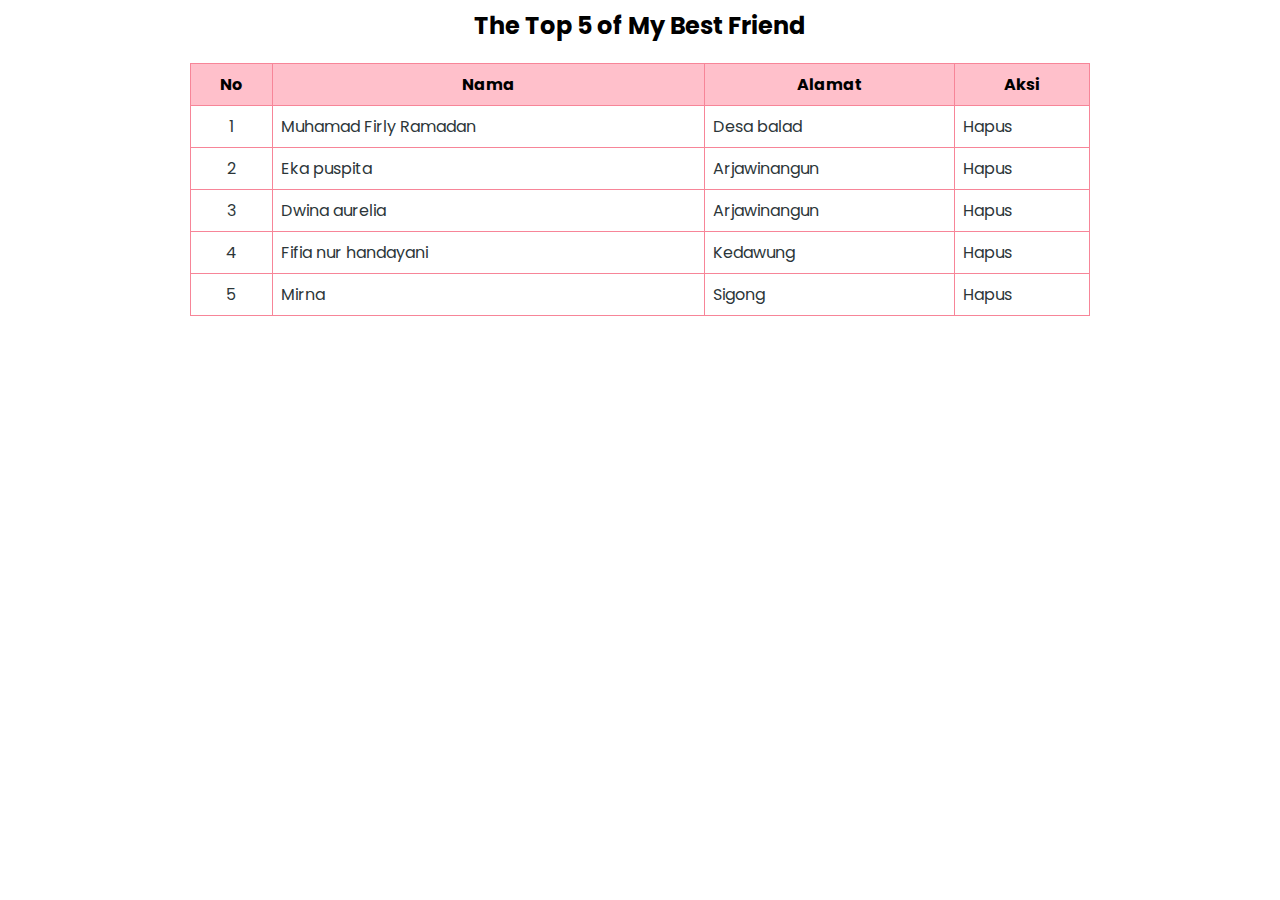
<file: p05/jquery_delete.html>
<html lang="en">
  <head>
    <meta charset="UTF-8" />
    <meta http-equiv="X-UA-Compatible" content="IE=edge" />
    <meta name="viewport" content="width=device-width, initial-scale=1.0" />
    <title>Laylatunnai`mah - Tabel Jquery P05</title>
    <style>
     @import url('https://fonts.googleapis.com/css2?family=Poppins:ital,wght@0,200;0,300;1,300&display=swap');

      html {
        scroll-behavior: smooth;
        font-family: "Poppins";
      }

      table {
        border-collapse: collapse;
        width: 100%;
        max-width: 900px;
        margin-top: 20px;
      }

      th {
        background-color: pink;
      }

      td {
        background-color: white;
        color: #2c3639;
      }

      td,
      th {
        border: 1px solid rgb(247, 133, 152);
        padding: 8px;
      }

      td:first-child {
        text-align: center;
      }

      td:hover {
        background-color: rgba(255, 192, 203, 0.611);
        color: #262626;
      }

     
    </style>
  </head>

  <body>
    <h2 align="center">The Top 5 of My Best Friend</h2>
    <table align="center">
      <tbody>
        <tr>
          <th>No</th>
          <th>Nama</th>
          <th>Alamat</th>
          <th>Aksi</th>
        </tr>
        <tr id="baris__1" class="baris">
          <td>1</td>
          <td class="data" id="nama_mhs__1">Muhamad Firly Ramadan</td>
          <td class="data" id="alamat__1">Desa balad</td>
          <td class="data tengah" id="hapus__1">Hapus</td>
        </tr>
        <tr id="baris__2" class="baris">
          <td>2</td>
          <td class="data" id="nama_mhs__2">Eka puspita</td>
          <td class="data" id="alamat__2">Arjawinangun</td>
          <td class="data tengah" id="hapus__2">Hapus</td>
        </tr>
        <tr id="baris__3" class="baris">
          <td>3</td>
          <td class="data" id="nama_mhs__3">Dwina aurelia</td>
          <td class="data" id="alamat__3">Arjawinangun</td>
          <td class="data tengah" id="hapus__3">Hapus</td>
        </tr>
        <tr id="baris__4" class="baris">
          <td>4</td>
          <td class="data" id="nama_mhs__4">Fifia nur handayani</td>
          <td class="data" id="alamat__4">Kedawung</td>
          <td class="data tengah" id="hapus__4">Hapus</td>
        </tr>
        <tr id="baris__5" class="baris">
          <td>5</td>
          <td class="data" id="nama_mhs__5">Mirna</td>
          <td class="data" id="alamat__5">Sigong</td>
          <td class="data tengah" id="hapus__5">Hapus</td>
        </tr>
      </tbody>
    </table>
    <br />
    <script src="https://ajax.googleapis.com/ajax/libs/jquery/3.6.0/jquery.min.js"></script>
    <script>
      $(document).ready(function () {
        $(".data").click(function () {
          let isi = $(this).text();
          let tid = $(this).prop("id");
          let rid = tid.split("__");
          let id_baris = rid[1];
          let nama_mhs = $("#nama_mhs__" + id_baris).text();

          if (isi == "Hapus") {
            let konfirmasi = confirm(
              `Anda yakin ingin menghapus data atas nama ${nama_mhs}?`
            );
            if (!konfirmasi) return;

            $("#baris__" + id_baris).fadeOut();
          } else {
            alert("Anda mengklik kolom yang berisi : " + $(this).html() + "!");
          }
        });
      });
    </script>
  </body>
</html>
</file>
<file: p04/laylatunnaimah.css>
@import url("https://fonts.googleapis.com/css2?family=Poppins:ital,wght@0,200;0,300;1,300&display=swap");

* {
  font-family: "Poppins";
  margin: 0;
  padding: 0;
}

.bungkus-terbesar {
  width: 90%;
  margin: auto;
  padding: 20px;
  max-width: 640px;
}

/* formulir */
.nama-formulir {
  text-align: center;
  margin-top: 30px;
  margin-bottom: 15px;
  font-size: 25px;
  font-weight: bolder;
  color: rgb(253, 153, 170);
}

.keterangan {
  font-weight: bold;
  font-size: 20px;
  color: rgb(253, 153, 170);
}

ol li {
  font-size: 15px;
  font-weight: bold;
  line-height: 20px;
  color: rgb(253, 153, 170);
}

/* pembungkus2 */
.bungkus-kedua {
  width: 100%;
  margin: auto;
  background-color: rgb(253, 153, 170);
  padding: 20px;
  box-sizing: border-box;
  margin-top: 20px;
  border-radius: 20px;
}
/* akhir pembungkus2 */

.keterangan-formulir {
  font-size: 27px;
  margin-top: 20px;
  margin-bottom: 20px;
  text-align: center;
  color: rgb(41, 38, 38);
}

.input-pengguna,
select {
  width: 100%;
  padding: 5px;
  margin: 10px 0 10px 0;
  display: inline-block;
  border: 1px solid #ccc;
  border-radius: 4px;
  box-sizing: border-box;
  font-size: 16px;
}

input[type="file"] {
  background-color: #fff;
  border: none;
  font-size: 12px;
}

button {
  width: 30%;
  background-color: pink;
  padding: 14px 20px;
  margin: 8px 0;
  border: 2px solid rgb(250, 139, 157);
  border-radius: 10px;
  cursor: pointer;
  -webkit-border-radius: 10px;
  -moz-border-radius: 10px;
  -ms-border-radius: 10px;
  -o-border-radius: 10px;
}

button:hover {
  background-color: rgb(233, 118, 137);
  transition: 0.2s;
  color: white;
}

@media only screen and (max-width: 768px) {
  .input-pengguna,
  select {
    padding: 5px 10px;
    font-size: 10px;
  }

  button {
    padding: 8px 10px;
    margin: 8px 0;
    cursor: pointer;
    font-size: 10px;
  }
}
/* akhir media query */
</file>
